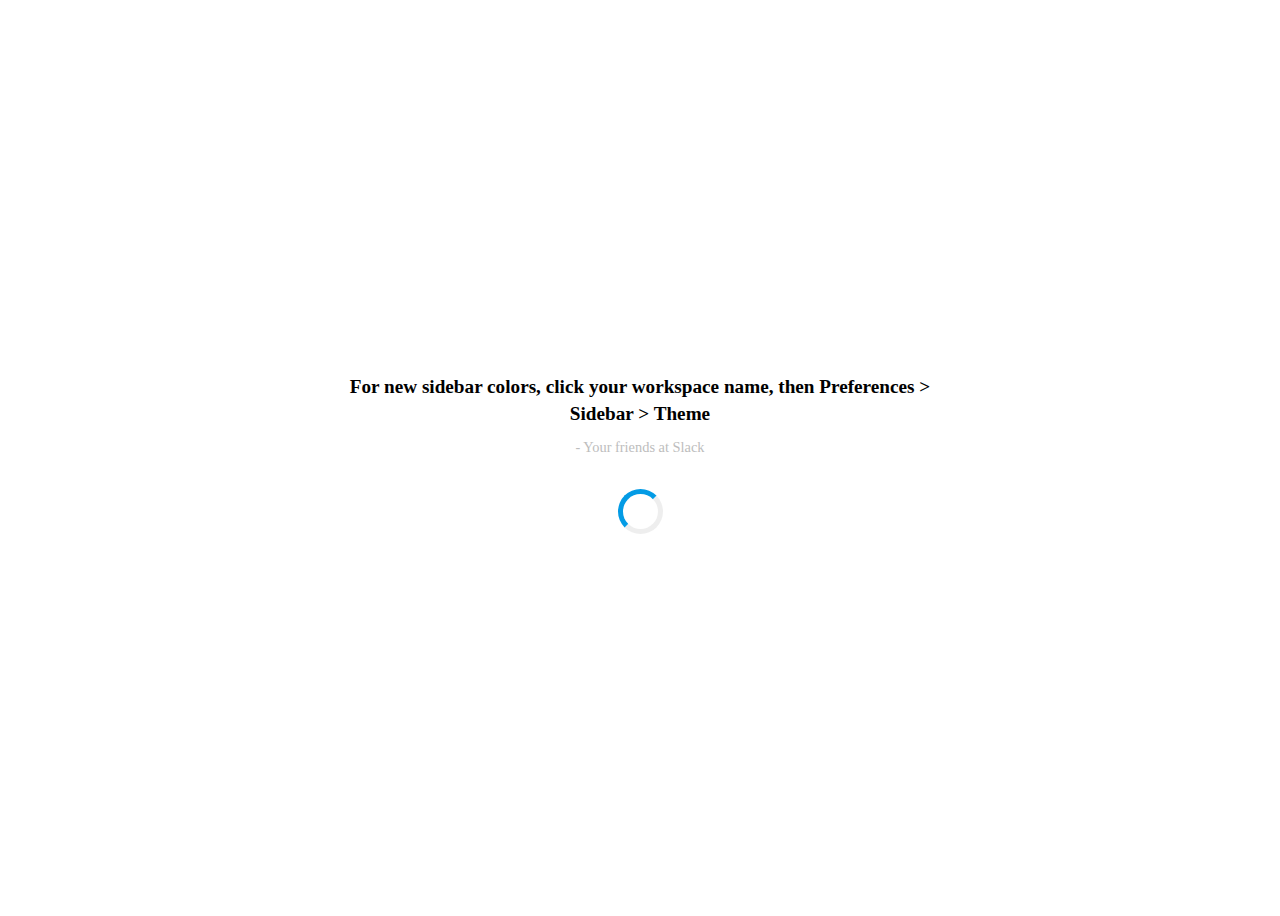
<file: a_loading_screen/index.html>
<!DOCTYPE html>
<html lang="en">

<head>
    <meta charset="UTF-8">
    <meta name="viewport" content="width=device-width, initial-scale=1.0">
    <title>A Loading Screen</title>
    <style>
        body {
            display: flex;
            justify-content: center;
            align-items: center;
            min-height: 100vh;
        }

        .loading {
            max-width: 50%;
            line-height: 1.4;
            font-size: 1.2rem;
            font-weight: bold;
            text-align: center;
        }

        .loading__author {
            font-weight: normal;
            font-size: 0.9rem;
            color: rgba(189, 189, 189, 1);
            margin: 0.6rem 0 2rem 0;
            display: block;
        }

        .loading__anim {
            width: 35px;
            height: 35px;
            display: inline-block;
            border: 5px solid rgba(189, 189, 189, 0.25);
            border-radius: 50%;
            border-left-color: rgba(3, 155, 229, 1);
            border-top-color: rgba(3, 155, 229, 1);
            animation: rotate 1000ms infinite linear;
        }

        @keyframes rotate {
            to {
                transform: rotate(1turn)
            }
        }

        ;
    </style>
</head>

<body>
    <section class="loading">
        For new sidebar colors, click your workspace name, then Preferences > Sidebar > Theme
        <span class="loading__author"> - Your friends at Slack</span> <span class="loading__anim"></span>
    </section>
</body>

</html>
</file>
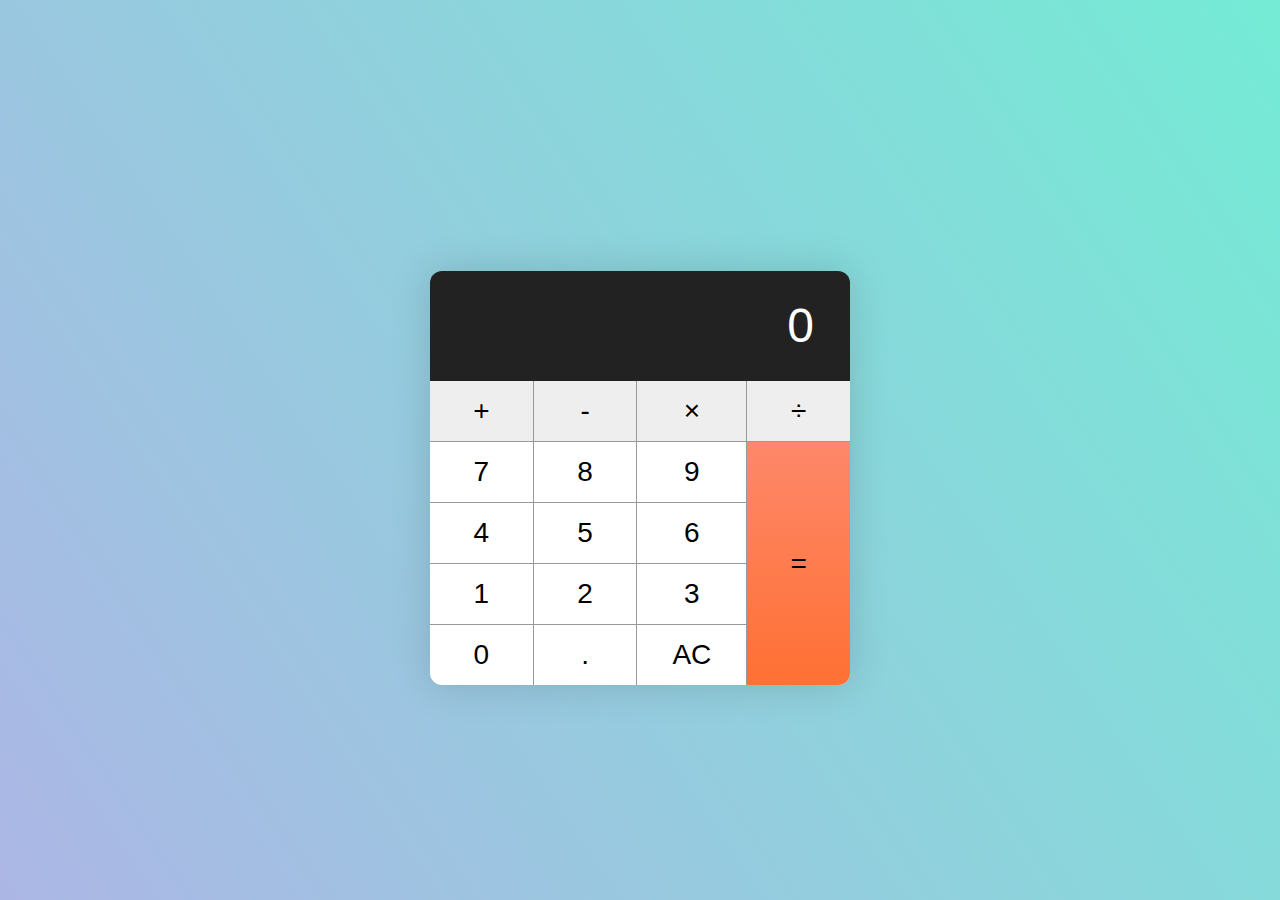
<file: calculator_app/index.html>
<!DOCTYPE html>
<html lang="en">
<head>
    <meta charset="UTF-8">
    <meta name="viewport" content="width=device-width, initial-scale=1.0">
    <title>Calculator App</title>
    <link rel="stylesheet" href="./style.css"></link>
</head>
<body>
    <div class="calculator">
        <div class="calculator__display">0</div>
        <div class="calculator__keys">
            <button class="key--operator" data-action="add">+</button>
            <button class="key--operator" data-action="subtract">-</button>
            <button class="key--operator" data-action="multiply">&times;</button>
            <button class="key--operator" data-action="divide">÷</button>
            <button>7</button>
            <button>8</button>
            <button>9</button>
            <button>4</button>
            <button>5</button>
            <button>6</button>
            <button>1</button>
            <button>2</button>
            <button>3</button>
            <button>0</button>
            <button data-action="decimal">.</button>
            <button data-action="clear">AC</button>
            <button class="key--equal" data-action="calculate">=</button>
          </div>
    </div>
</body>
<script src="./calculator.js"></script>
</html>
</file>
<file: calculator_app/style.css>
/*  
    NOTE: You don't need to mess around with 
    CSS to follow the tutorial. Focus on the 
    JavaScript instead!
    =========================

    Some personal resets 
*/
html {
  box-sizing: border-box;
}

*,
*::before,
*::after {
  box-sizing: inherit;
}

body {
  margin: 0;
}

/* Responsive Images */

embed,
iframe,
img,
object,
video {
  max-width: 100%;
}

h1,
h2,
h3,
h4,
h5,
h6,
ul,
ol,
li,
p,
pre,
blockquote,
figure,
hr {
  margin: 0;
  padding-right: 0;
  padding-left: 0;
}

a {
  text-decoration: none;
}

a:focus {
  outline: none;
}

h1,
h2,
h3,
h4,
h5,
h6 {
  display: block;
}

/* Removes all decimals and discs from lists */

ol,
ul {
  list-style: none;
}

/* 
 * Completely resets form items
 * ----------------------------
 * Super hard reset that removes all borders
 * and radiuses of all form items (including
 * checkboxes and radios)
 */

input,
textarea,
button {
  border: 0;
  border-radius: 0;
  background-color: transparent;
  font-size: inherit;
  font-family: inherit;
  font-weight: inherit;
  outline: none;
  appearance: none;
  text-align: left;
}

input:hover,
input:active,
input:focus,
textarea:hover,
textarea:active,
textarea:focus,
button:hover,
button:active,
button:focus {
  outline: none;
}

:root {
  font-family: Helvetica, Arial, sans-serif;
}

html {
  font-size: 175%;
  font-weight: 300;
  line-height: 1.3;
}

body {
  align-items: center;
  background-image: linear-gradient(236deg, #74ebd5, #acb6e5);
  display: flex;
  height: 100vh;
  justify-content: center;
}

.container {
  max-width: 20em;
}

.container > p {
  text-align: center;
}

.calculator {
  border-radius: 12px;
  box-shadow: 0 0 40px 0px rgba(0, 0, 0, 0.15);
  margin-left: auto;
  margin-right: auto;
  margin-top: 2em;
  max-width: 15em;
  overflow: hidden;
}

.calculator__display {
  background-color: #222222;
  color: #fff;
  font-size: 1.714285714em;
  padding: 0.5em 0.75em;
  text-align: right;
}

.calculator__keys {
  background-color: #999;
  display: grid;
  grid-gap: 1px;
  grid-template-columns: repeat(4, 1fr);
}

.calculator__keys > * {
  background-color: #fff;
  padding: 0.5em 1.25em;
  position: relative;
  text-align: center;
}

.calculator__keys > *:active::before,
.calculator__keys > .is-depressed::before {
  background-color: rgba(0, 0, 0, 0.2);
  bottom: 0;
  box-shadow: 0 0 6px 0 rgba(0, 0, 0, 0.5) inset;
  content: "";
  left: 0;
  opacity: 0.3;
  position: absolute;
  right: 0;
  top: 0;
  z-index: 1;
}

.key--operator {
  background-color: #eee;
}

.key--equal {
  background-image: linear-gradient(to bottom, #fe886a, #ff7033);
  grid-column: -2;
  grid-row: 2 / span 4;
}
</file>
